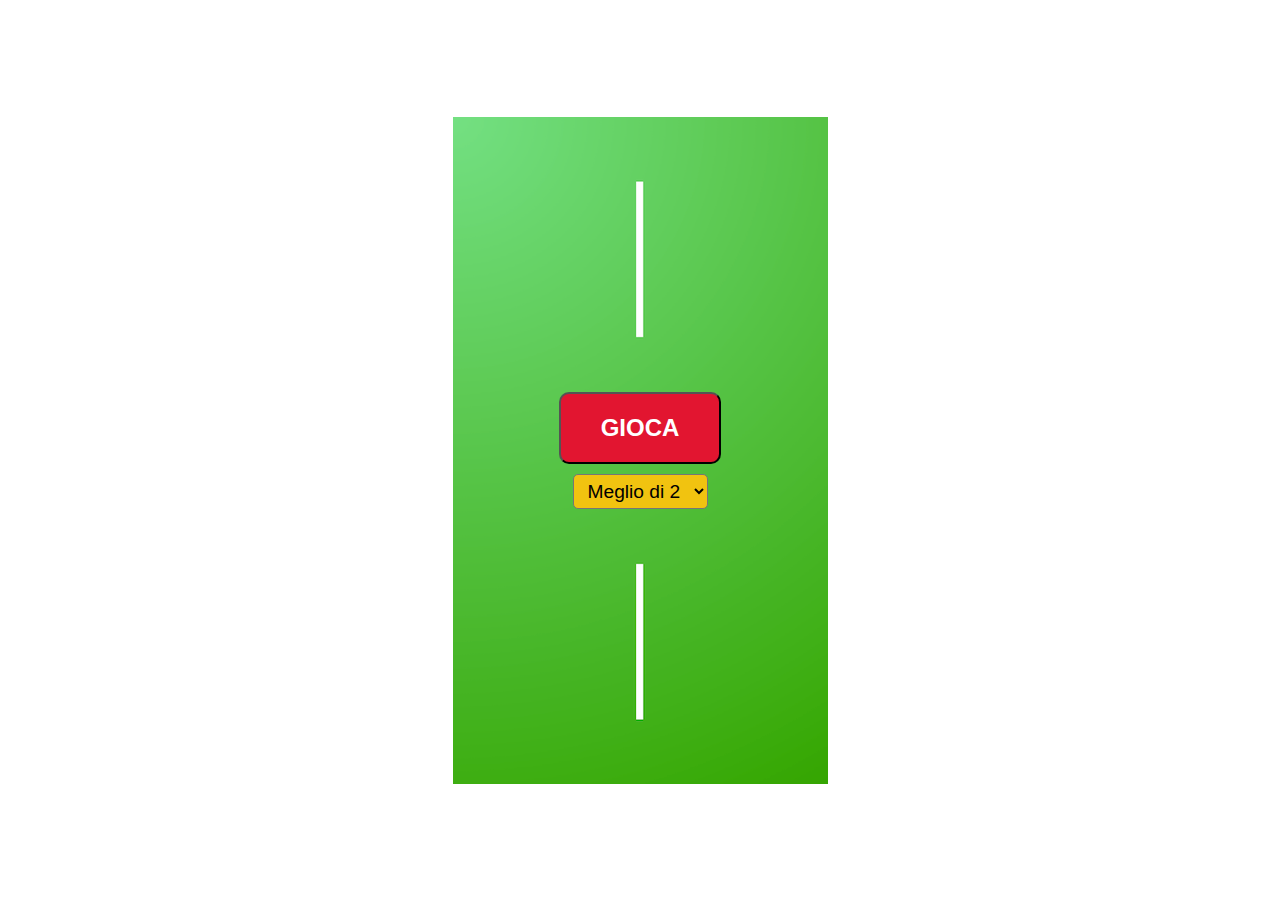
<file: index.html>
<!DOCTYPE html>
<html lang="en">
  <head>
    <meta charset="UTF-8" />
    <meta http-equiv="X-UA-Compatible" content="IE=edge" />
    <meta name="viewport" content="width=device-width, initial-scale=1.0" />
    <title>APP CONTA PUNTI</title>
    
    <link href="style.css" rel="stylesheet">
    <link
      href="https://cdnjs.cloudflare.com/ajax/libs/font-awesome/6.4.0/css/all.min.css"
      rel="stylesheet"
    />

    <script src="script.js" defer></script>
  </head>
  <body>
    <div id="home" class="wrapper">
      <button id="gioca" class="btn" href="" target="_self">GIOCA</button>
      <select name="modalitaDiGioco" id="modalitaDiGioco">
        <option value="meglioDiDue">Meglio di 2</option>
        <option value="meglioDiTre">Meglio di 3</option>
        <option value="briscola">Briscola</option>
        <option value="tresette">Tresette</option>
        <option value="burraco">Burraco</option>
      </select>
    </div>
    
    <div id="formFormaSquadre" style="display: none;">
      <fieldset>
        <legend>Squadra 1</legend>
        <input
          type="text"
          id="nomeGiocatore1"
          name="nomeGiocatore1"
          value="gioc1"
        />
        <input
          type="text"
          id="nomeGiocatore2"
          name="nomeGiocatore2"
          value="gioc2"
        />
      </fieldset>
      <fieldset>
        <legend>Squadra 2</legend>
        <input
          type="text"
          id="nomeGiocatore3"
          name="nomeGiocatore3"
          value="gioc3"
        />
        <input
          type="text"
          id="nomeGiocatore4"
          name="nomeGiocatore4"
          value="gioc4"
        />
      </fieldset>
      <button id="iniziaPartita" class="btn">GIOCA</button>
    </div>

    <div id="partita" class="wrapper" style="display: none;">
      <h3 id="nomeGioco"></h3>
      <div id="punteggiSquadre">
        <div id="squadra1" class="squadra">
          <div id="intestazioneSquadra1" class="intestazioneSquadra">
            <p id="nomeSquadra1">Squadra 1</p>
            <p id="vittorieSquadra1">0</p>
          </div>
          <div id="risultatiSquadra1" class="risultati">
            <hr id="barraSquadra1">
            <p id="punteggioTotSquadra1"></p>
          </div>
          <div id="punteggioSquadra1" class="punteggioSquadra">
              <input type="number" id="puntiSquadra1" name="puntiSquadra1" class="segnaPunti" value="0">
          </div>
        </div>
        <div id="squadra2" class="squadra">
          <div id="intestazioneSquadra2" class="intestazioneSquadra">
            <p id="nomeSquadra2">Squadra 2</p>
            <p id="vittorieSquadra2">0</p>
          </div>
          <div id="risultatiSquadra2" class="risultati">
            <hr id="barraSquadra2">
            <p id="punteggioTotSquadra2"></p>
          </div>
          <div id="punteggioSquadra2" class="punteggioSquadra">
            <input type="number" id="puntiSquadra2" name="puntiSquadra2" class="segnaPunti" value="0">
          </div>
        </div>
      </div>
      <button id="aggiungiRisultato" class="btn">AGGIUNGI</button>
    </div>
    </div>
  </body>
</html>
</file>
<file: style.css>
body {
  margin: 0;
  padding: 0;
  position: relative;
  background-position: 50%;
  background-image: url("immagini/sfondoHome.png");
  object-fit: contain;
  background-repeat: no-repeat;
}

* {
  margin: 0;
  padding: 0;
}

.wrapper {
  display: flex;
  flex-direction: column;
  gap: 10px;
  align-items: center;
  justify-content: center;
  height: 100vh;
  width: 100vw;
}

.wrapper #punteggiSquadre {
  display: flex;
  gap: 10px;
  align-items: center;
  justify-content: space-around;
  background-position: 50%;
}

.btn {
  border-radius: 10px;
  padding: 20px 40px;
  color: white;
  background-color: #e21530;
}

#gioca {
  font-size: 1.5em;
  font-weight: bold;
}

#home select {
  padding: 5px 10px;
  font-size: 1.2em;
  background: #f1c310;
  border-radius: 5px;
}

#formFormaSquadre {
  display: flex;
  flex-direction: column;
  align-items: center;
  justify-content: center;
  height: 100vh;
  gap: 10px;
}

#formFormaSquadre fieldset {
  color: white;
  border: solid 3px white;
  padding: 10px 5px;
}

#formFormaSquadre fieldset legend {
  font-size: 1.2em;
  font-weight: bold;
}

#formFormaSquadre fieldset input {
  padding: 5px 10px;
  border-radius: 5px;
  border: solid 2px gray;
}

.squadra {
  display: flex;
  flex-direction: column;
  border: 2px solid white;
  border-radius: 5px;
  width: 175px;
}

.squadra .intestazioneSquadra {
  display: flex;
  gap: 5px;
  justify-content: space-around;
  color: white;
  font-size: 1.3em;
  font-weight: bold;
  padding: 10px 20px;
  border-top-left-radius: 5px;
  border-top-right-radius: 5px;
}

#intestazioneSquadra1 {
  background: radial-gradient(
    circle,
    rgba(45, 32, 214, 1) 24%,
    rgba(38, 58, 218, 1) 87%
  );
}

#intestazioneSquadra2 {
  background: radial-gradient(
    circle,
    rgba(226, 21, 48, 1) 51%,
    rgba(214, 32, 32, 1) 95%
  );
}

.squadra .punteggioSquadra {
  position: relative;
  display: flex;
  align-items: center;
  justify-content: center;
  background-color: white;
  padding: 10px 20px;
  color: white;
  font-size: 1.1em;
  font-weight: 600;
  text-align: center;
}

.punteggioSquadra i {
  color: black;
  cursor: pointer;
  background-color: #f5f5f5;
  height: 70px;
  line-height: 70px;
  padding: 0 10px;
}

#puntiSquadra1 {
  color: rgba(38, 58, 218, 1);
}

#puntiSquadra2 {
  color: rgba(214, 32, 32, 1);
}

.segnaPunti {
  text-align: center;
  font-size: 1.3em;
  border-top: 2px solid gray;
  border-bottom: 2px solid gray;
  width: 70px;
  height: 70px;
  line-height: 70px;
  border-radius: 5px;
}

#nomeGioco {
  padding: 10px 20px;
  border-radius: 5px;
  background: white;
  color: #73df81;
  font-size: 2em;
  font-weight: bold;
}

#aggiungiRisultato {
  padding: 10px 20px;
  font-size: 1.2em;
}

.risultati {
  background: white;
  padding: 10px 20px;
  font-size: 1.2em;
}

#risultatiSquadra1 {
  color: rgba(38, 58, 218, 1);
}

#risultatiSquadra2 {
  color: rgba(214, 32, 32, 1);
}

input::-webkit-outer-spin-button,
input::-webkit-inner-spin-button {
  -webkit-appearance: none;
  margin: 0;
}

input[type="number"] {
  -moz-appearance: textfield;
}
</file>
